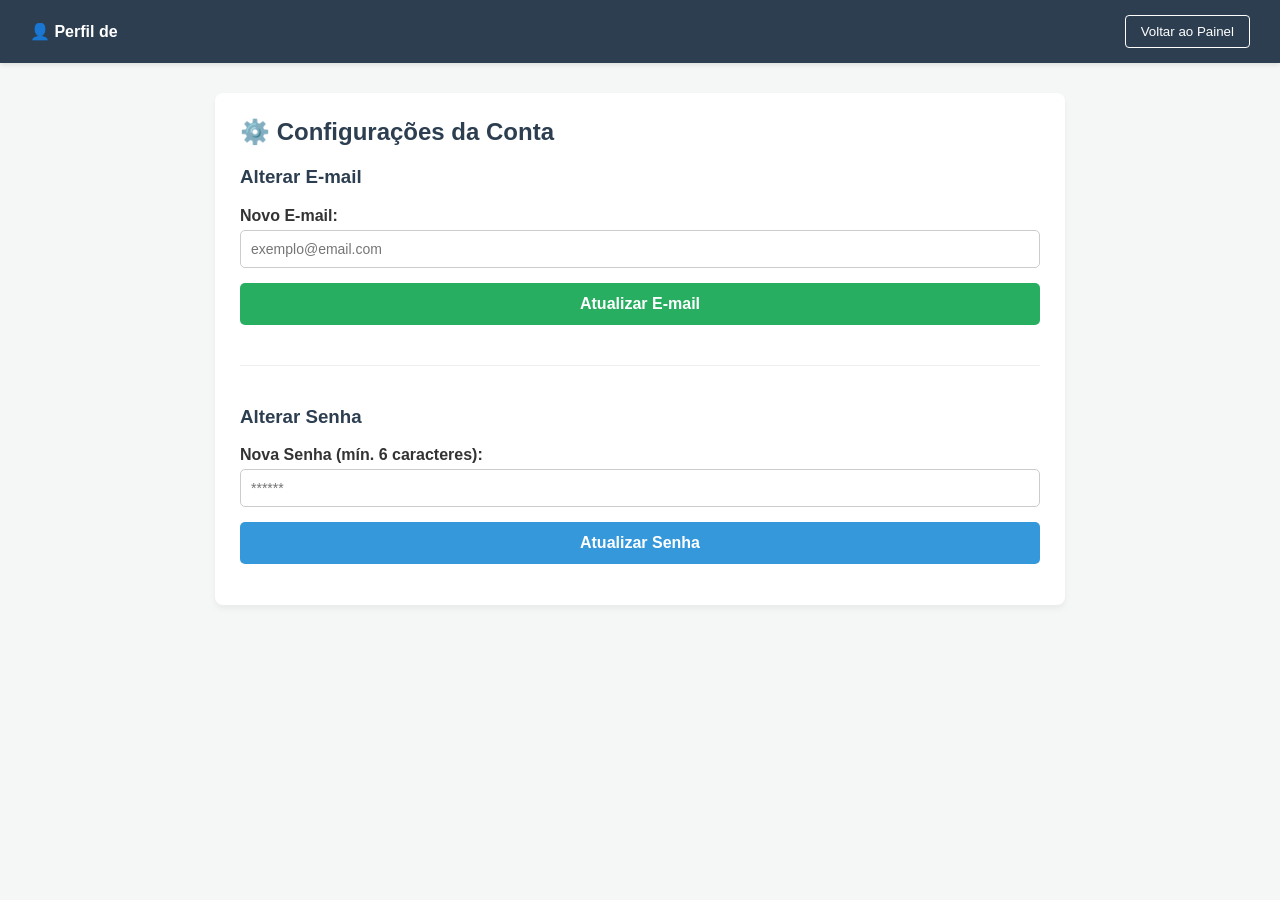
<file: templates/perfil.html>
<!DOCTYPE html>
<html lang="pt-br">
<head>
    <meta charset="UTF-8">
    <link rel="stylesheet" href="/static/style.css">
    <title>Meu Perfil - KM Diário</title>
</head>
<body>
    <nav>
        <div class="user-info">👤 Perfil de <span id="user-display">...</span></div>
        <button onclick="window.location.href='/dashboard'">Voltar ao Painel</button>
    </nav>

    <div class="container">
        <h2>⚙️ Configurações da Conta</h2>
        
        <!-- Alterar E-mail -->
        <div class="profile-section">
            <h3>Alterar E-mail</h3>
            <div class="form-group">
                <label>Novo E-mail:</label>
                <input type="email" id="novo-email" placeholder="exemplo@email.com">
            </div>
            <button class="btn-save" onclick="atualizarEmail()">Atualizar E-mail</button>
        </div>

        <hr>

        <!-- Alterar Senha -->
        <div class="profile-section">
            <h3>Alterar Senha</h3>
            <div class="form-group">
                <label>Nova Senha (mín. 6 caracteres):</label>
                <input type="password" id="nova-senha" placeholder="******">
            </div>
            <button class="btn-save" style="background-color: var(--secondary-color);" onclick="atualizarSenha()">Atualizar Senha</button>
        </div>
        
        <p id="perfil-feedback"></p>
    </div>

    <script src="/static/script.js"></script>
    <script>
        window.onload = () => {
            const email = localStorage.getItem('user_email');
            document.getElementById('user-display').innerText = email;
        };
    </script>
</body>
</html>
</file>
<file: static/style.css>
/* --- Configurações Globais --- */
:root {
    --primary-color: #2c3e50;
    --secondary-color: #3498db;
    --success-color: #27ae60;
    --danger-color: #e74c3c;
    --bg-color: #f4f7f6;
    --text-color: #333;
}

body {
    font-family: 'Segoe UI', Tahoma, Geneva, Verdana, sans-serif;
    background-color: var(--bg-color);
    color: var(--text-color);
    margin: 0;
    padding: 0;
}

/* --- Tela de Login --- */
.login-container {
    max-width: 400px;
    margin: 100px auto;
    background: #fff;
    padding: 30px;
    border-radius: 12px;
    box-shadow: 0 10px 25px rgba(0,0,0,0.1);
    text-align: center;
}

.login-container h2 {
    color: var(--primary-color);
    margin-bottom: 25px;
}

.login-container input {
    width: 100%;
    padding: 12px;
    margin: 10px 0;
    border: 1px solid #ddd;
    border-radius: 6px;
    box-sizing: border-box;
    font-size: 16px;
}

.login-container button {
    width: 100%;
    padding: 12px;
    background-color: var(--secondary-color);
    color: white;
    border: none;
    border-radius: 6px;
    cursor: pointer;
    font-size: 16px;
    font-weight: bold;
    transition: background 0.3s;
}

.login-container button:hover {
    background-color: #2980b9;
}

#msg {
    margin-top: 15px;
    color: var(--danger-color);
    font-size: 14px;
}

/* --- Dashboard --- */

/* Barra de Navegação */
nav {
    background-color: var(--primary-color);
    color: white;
    padding: 15px 30px;
    display: flex;
    justify-content: space-between;
    align-items: center;
    box-shadow: 0 2px 5px rgba(0,0,0,0.1);
}

nav h1 {
    margin: 0;
    font-size: 1.5rem;
}

nav button {
    background-color: transparent;
    border: 1px solid white;
    color: white;
    padding: 8px 15px;
    border-radius: 4px;
    cursor: pointer;
    transition: all 0.3s;
}

nav button:hover {
    background-color: white;
    color: var(--primary-color);
}

/* Containers de Conteúdo */
.container, .content {
    max-width: 800px;
    margin: 30px auto;
    background: white;
    padding: 25px;
    border-radius: 8px;
    box-shadow: 0 4px 6px rgba(0,0,0,0.05);
}

h2, h3 {
    color: var(--primary-color);
    margin-top: 0;
}

/* Formulário de Registro */
.form-group {
    margin-bottom: 15px;
}

label {
    display: block;
    margin-bottom: 5px;
    font-weight: 600;
}

input, select, textarea {
    width: 100%;
    padding: 10px;
    border: 1px solid #ccc;
    border-radius: 5px;
    font-size: 14px;
    box-sizing: border-box;
}

.btn-save {
    background-color: var(--success-color);
    color: white;
    border: none;
    padding: 12px 20px;
    border-radius: 5px;
    cursor: pointer;
    font-size: 16px;
    font-weight: bold;
    width: 100%;
    transition: background 0.3s;
}

.btn-save:hover {
    background-color: #219150;
}

/* Listas de Histórico e Veículos */
ul {
    list-style: none;
    padding: 0;
}

li {
    background: #f9f9f9;
    padding: 12px;
    margin-bottom: 8px;
    border-left: 4px solid var(--secondary-color);
    border-radius: 4px;
    display: flex;
    justify-content: space-between;
}

hr {
    border: 0;
    height: 1px;
    background: #eee;
    margin: 40px 0;
}

#feedback {
    text-align: center;
    font-weight: bold;
    margin-top: 10px;
}

/* Stats do Dashboard */
.dashboard-stats {
    display: flex;
    gap: 20px;
    max-width: 800px;
    margin: 20px auto;
}

.stat-card {
    flex: 1;
    background: linear-gradient(135deg, #2c3e50, #34495e);
    color: white;
    padding: 20px;
    border-radius: 10px;
    text-align: center;
    box-shadow: 0 4px 15px rgba(0,0,0,0.1);
}

.stat-card h3 { font-size: 0.9rem; opacity: 0.8; margin-bottom: 10px; color: #fff; }
.stat-card p { font-size: 1.8rem; font-weight: bold; margin: 0; }

/* Menu de Opções */
.menu-navegacao {
    max-width: 800px;
    margin: 0 auto 20px;
    display: flex;
    justify-content: space-around;
    background: white;
    padding: 10px;
    border-radius: 8px;
    box-shadow: 0 2px 5px rgba(0,0,0,0.05);
}

.menu-btn {
    background: none;
    border: none;
    padding: 10px 15px;
    cursor: pointer;
    font-weight: 600;
    color: #666;
    border-bottom: 2px solid transparent;
    transition: 0.3s;
}

.menu-btn:hover, .menu-btn.active {
    color: var(--secondary-color);
    border-bottom: 2px solid var(--secondary-color);
}

.user-info { font-weight: bold; }


/* Estilo do Modal */
.modal {
    display: none; /* Escondido por padrão */
    position: fixed;
    z-index: 1000;
    left: 0; top: 0;
    width: 100%; height: 100%;
    background-color: rgba(0,0,0,0.5);
}

.modal-content {
    background-color: white;
    margin: 10% auto;
    padding: 30px;
    border-radius: 10px;
    width: 400px;
    position: relative;
}

.close {
    position: absolute;
    right: 20px; top: 10px;
    font-size: 28px;
    cursor: pointer;
    color: #aaa;
}

.close:hover { color: black; }


#lista-veiculos li {
    display: flex;
    justify-content: space-between;
    background: #fff;
    padding: 10px 15px;
    margin-bottom: 5px;
    border-radius: 5px;
    border-left: 5px solid #3498db;
    box-shadow: 0 2px 4px rgba(0,0,0,0.05);
}

.hist-item {
    display: flex;
    flex-direction: column;
    width: 100%;
    gap: 5px;
}

.hist-carro { font-size: 1rem; color: var(--primary-color); }
.hist-data { font-size: 0.85rem; color: #7f8c8d; }
.hist-detalhes { font-size: 0.95rem; margin: 5px 0; border-top: 1px dashed #eee; padding-top: 5px; }
.hist-obs { color: #95a5a6; font-style: italic; display: block; }

#lista-registros li {
    background: white;
    border-left: 5px solid var(--secondary-color);
    margin-bottom: 12px;
    padding: 15px;
    border-radius: 6px;
    box-shadow: 0 2px 4px rgba(0,0,0,0.05);
    transition: transform 0.2s;
}

#lista-registros li:hover {
    transform: translateX(5px);
}


.filter-row {
    display: flex;
    gap: 15px;
    align-items: flex-end;
}

.report-table {
    width: 100%;
    border-collapse: collapse;
    margin-top: 15px;
}

.report-table th, .report-table td {
    padding: 12px;
    border-bottom: 1px solid #ddd;
    text-align: left;
}

.report-table th {
    background-color: #f8f9fa;
    color: var(--primary-color);
}

.report-table tr:hover {
    background-color: #f1f1f1;
}


.btn-export-xls {
    background-color: #217346; /* Verde Excel */
    color: white;
    border: none;
    padding: 8px 15px;
    border-radius: 4px;
    cursor: pointer;
    font-weight: bold;
}

.btn-export-pdf {
    background-color: #e74c3c; /* Vermelho PDF */
    color: white;
    border: none;
    padding: 8px 15px;
    border-radius: 4px;
    cursor: pointer;
    font-weight: bold;
}


    /* Isso esconde os botões APENAS na hora de imprimir o papel/PDF */
@media print {
    /* Remove o cabeçalho e rodapé automáticos do navegador */
    @page {
        margin: 0; /* Remove margens que contêm data/hora/título */
    }

    body {
        padding: 2cm; /* Adiciona margem interna apenas ao conteúdo para não cortar texto */
    }

    /* Suas regras anteriores continuam aqui... */
    nav, .menu-navegacao, .filter-row, #export-buttons, .btn-save {
        display: none !important;
    }
    .container, .content {
        box-shadow: none;
        margin: 0;
        width: 100%;
    }
}
</file>
